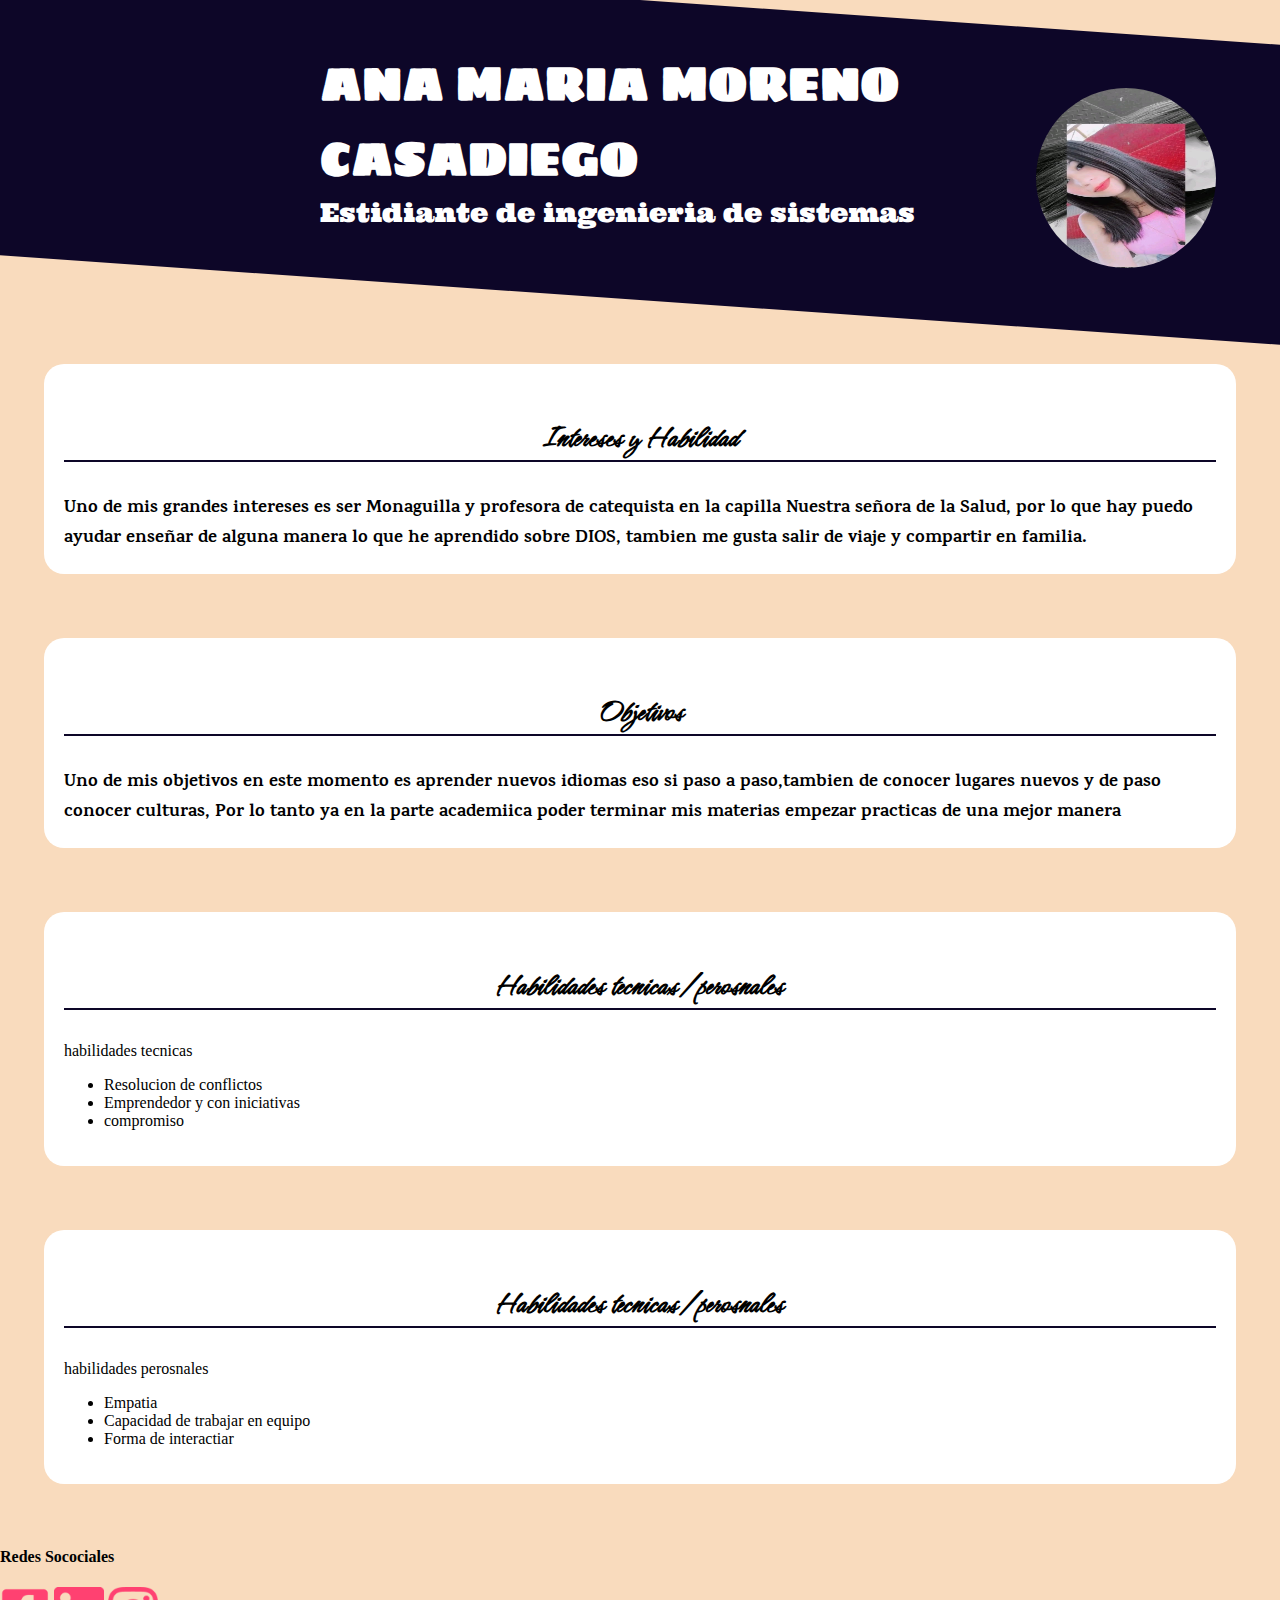
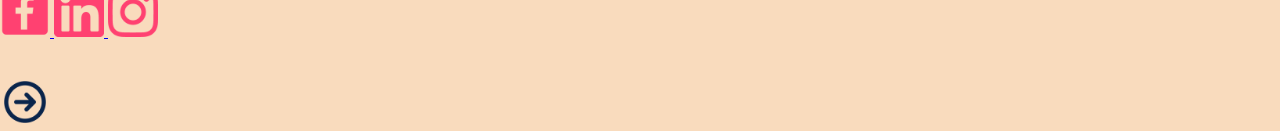
<file: index.html>
<!DOCTYPE html>
<html lang="es">

<head>
     <meta charset="UTF-8">
     <meta http-equiv="X-UA-Compatible" content="IE=edge">
     <meta name="viewport" content="width=device-width, initial-scale=1.0">
     <title> Hoja De Vida</title>
     <link rel="stylesheet" href="css/index.css">
     <link href="https://fonts.googleapis.com/css2?family=Hurricane&family=Indie+Flower&family=Karma:wght@300&family=Neucha&family=Sigmar+One&family=Ultra&display=swap"
          rel="stylesheet">
</head>

<body>
     <div class="name">

          <div class="img">
               <img src="imagenes/foto1.png" alt="">
          </div>

          <div class="content">
               <p class="P-1">ANA MARIA MORENO CASADIEGO</p>
               <p class="P-2">Estidiante de ingenieria de sistemas</p>
          </div>

     </div>


     <div class="container">


          <div class="info">
               <p class="TituloSeccion">Intereses y Habilidad</p>
               <p class="TituloInfo">Uno de mis grandes intereses es ser Monaguilla y profesora de
                    catequista en
                    la capilla Nuestra señora de la Salud, por lo que hay puedo ayudar enseñar de alguna manera lo que
                    he aprendido sobre DIOS, tambien me gusta salir de viaje y compartir en familia.</p>

          </div>


          <div class="info">
               <p class="TituloSeccion">Objetivos</p>
               <p class="TituloInfo">Uno de mis objetivos en este momento es aprender nuevos idiomas
                    eso si paso a paso,tambien de conocer lugares nuevos y de paso conocer culturas, Por lo tanto ya en
                    la parte academiica poder terminar mis materias empezar practicas de una mejor manera</p>

          </div>


          <div class="info">
               <p class="TituloSeccion">Habilidades tecnicas/perosnales </p>
               <div class="mi-personalidad"> habilidades tecnicas </div>
               <ul>
                    <li>Resolucion de conflictos</li>
                    <li>Emprendedor y con iniciativas</li>
                    <li>compromiso</li>

               </ul>
          </div>

          <div class="info">
               <p class="TituloSeccion">Habilidades tecnicas/perosnales </p>
               <div class="mi-personalidad"> habilidades perosnales</div>
               <ul>
                    <li>Empatia</li>
                    <li>Capacidad de trabajar en equipo</li>
                    <li>Forma de interactiar </li>

               </ul>


          </div>



          <h4>Redes Socociales</h4>
          <div class="Redes Socociales"></div>

          <a href="https://www.facebook.com/anamaria.morenocasadiego.9?locale=es_LA"> <img
                    src="imagenes/ICONOS/facebook_icon_264986.ico" width="50px"> </a>

          <a href="https://www.linkedin.com/feed/"> <img src="imagenes/ICONOS/linkedin_icon_264993.ico" width="50px">
               </li>

               <a href="https://www.instagram.com/anamariacasadiego02/"> <img
                         src="imagenes/ICONOS/instagram_icon_264992.ico" width="50px"></li>

                    <br>
                    <br>
                    <br>

                    <a href="pag1.html"> <img src="imagenes/ICONOS/right_circle_arrow_icon_263581.ico" width="50px">
                    </a>

                    </section>

     </div>

     </div>

     </div>
</body>

</html>
</file>
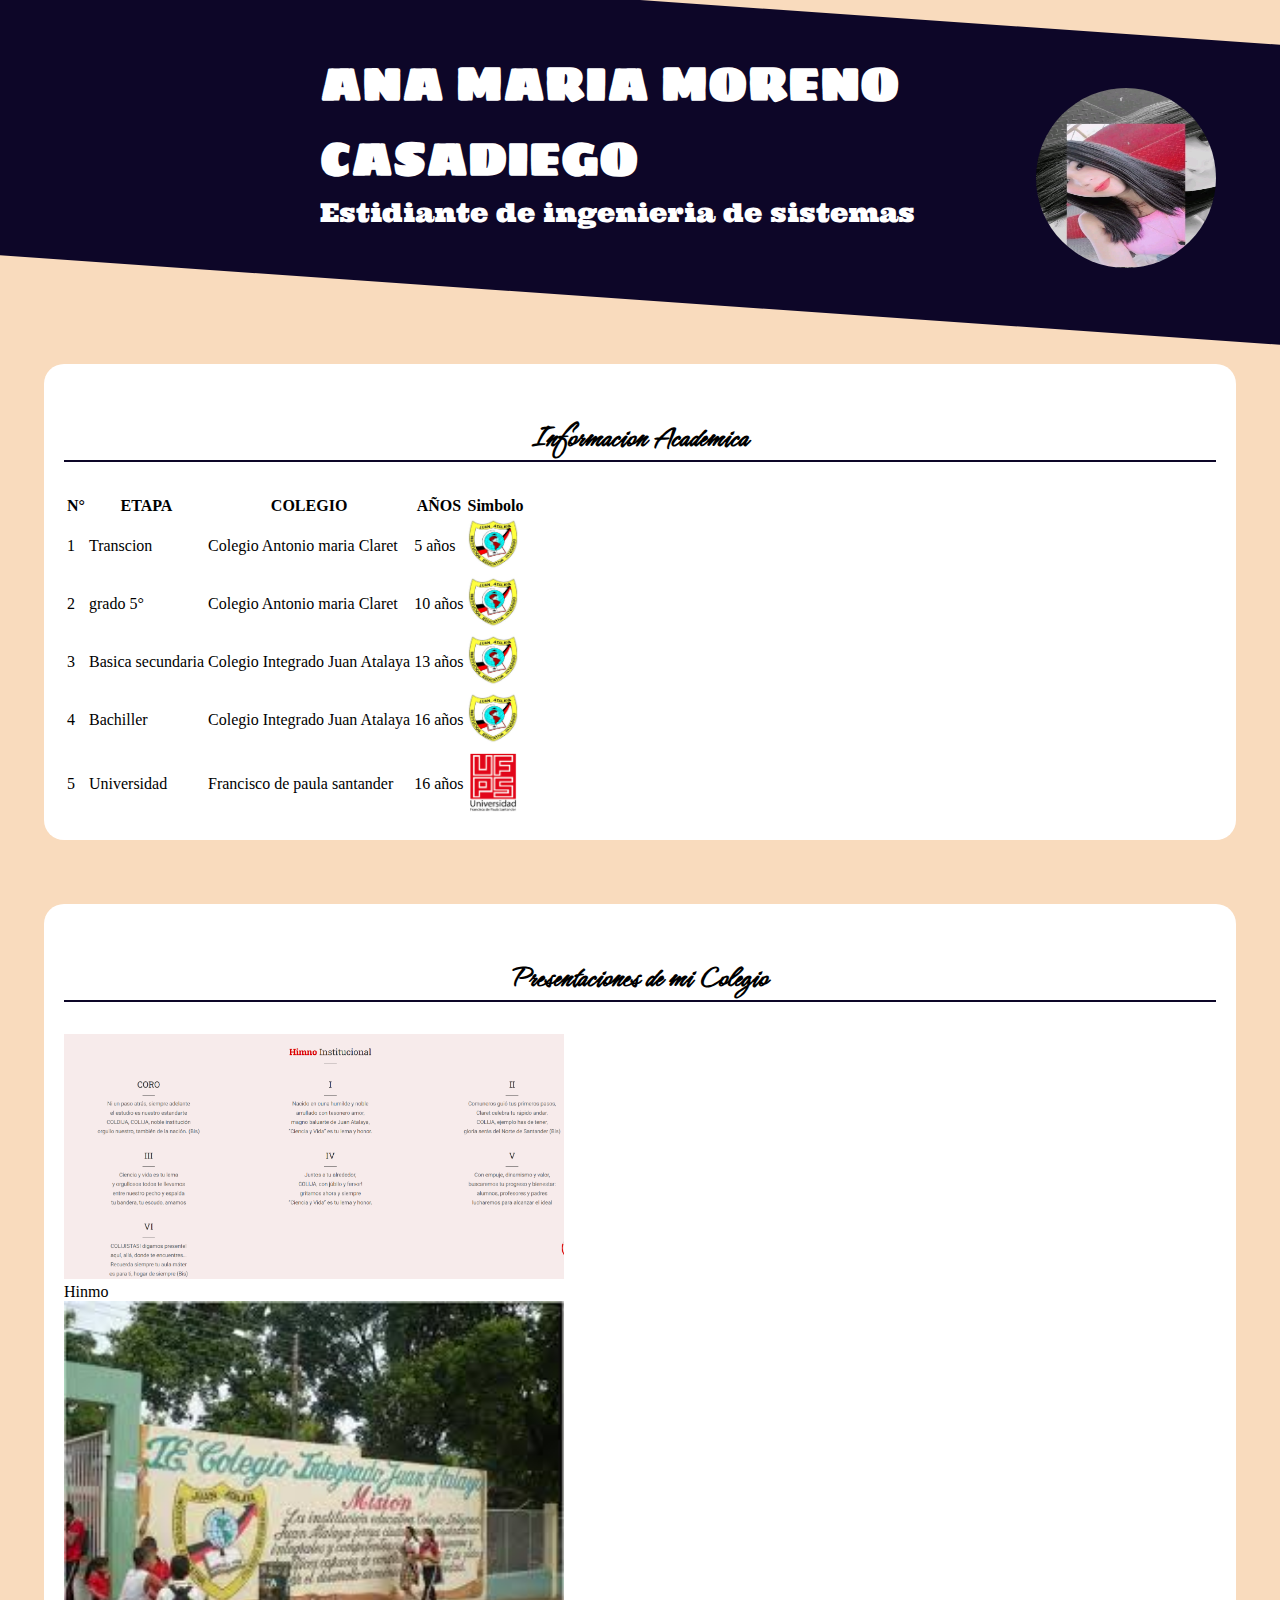
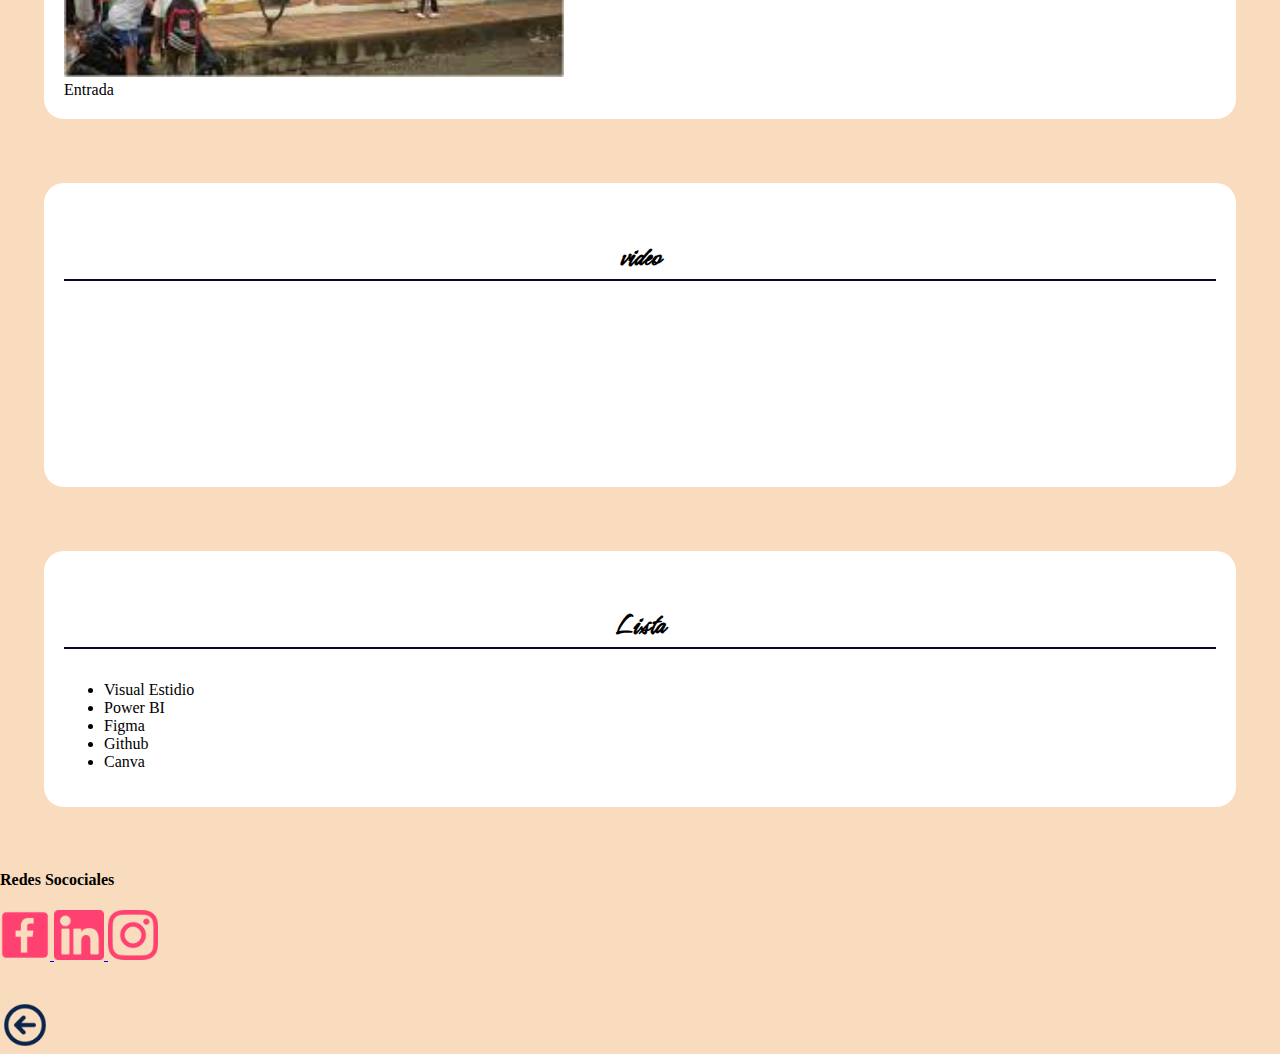
<file: PAG1.html>
<!DOCTYPE html>
<html lang="es">

<head>
     <meta charset="UTF-8">
     <meta http-equiv="X-UA-Compatible" content="IE=edge">
     <meta name="viewport" content="width=device-width, initial-scale=1.0">
     <title> Hoja De Vida</title>
     <link rel="stylesheet" href="css/index.css">
     <link href="https://fonts.googleapis.com/css2?family=Hurricane&family=Indie+Flower&family=Karma:wght@300&family=Neucha&family=Sigmar+One&family=Ultra&display=swap"
          rel="stylesheet">
</head>

<body>
     <div class="name">

          <div class="img">
               <img src="imagenes/foto1.png" alt="">
          </div>

          <div class="content">
               <p class="P-1">ANA MARIA MORENO CASADIEGO</p>
               <p class="P-2">Estidiante de ingenieria de sistemas</p>
          </div>

     </div>


     <div class="container">


          <div class="info">
               <p class="TituloSeccion">Informacion Academica</p>
               <table>
                    <thead>
                        <th>N°</th>
                        <th>ETAPA</th>
                        <th>COLEGIO</th>
                        <th>AÑOS</th>
                        <th>Simbolo</th>

                    </thead>

                    <tbody>
                        <tr>
                            <td>1</td>
                            <td>Transcion</td>
                            <td>Colegio Antonio maria Claret</td>
                            <td>5 años</td>
                            <td><img src="imagenes/Escudo1.jpeg" width="50px" /> </td>

                        </tr>

                        <tr>
                            <td>2</td>
                            <td>grado 5°</td>
                            <td>Colegio Antonio maria Claret</td>
                            <td>10 años</td>
                            <td><img src="imagenes/Escudo1.jpeg" width="50px" /></td>

                        </tr>

                        <tr>
                            <td>3</td>
                            <td>Basica secundaria</td>
                            <td>Colegio Integrado Juan Atalaya</td>
                            <td>13 años</td>
                            <td><img src="imagenes/Escudo1.jpeg" width="50px" /> </td>

                        </tr>

                        <tr>
                            <td>4</td>
                            <td>Bachiller</td>
                            <td>Colegio Integrado Juan Atalaya</td>
                            <td>16 años</td>
                            <td><img src="imagenes/Escudo1.jpeg" width="50px" /> </td>

                        </tr>

                        <tr>
                            <td>5</td>
                            <td> Universidad</td>
                            <td>Francisco de paula santander</td>
                            <td>16 años </td>
                            <td><img src="imagenes/UFPS2.png" width="50px" /> </td>

                        </tr>
                    </tbody>
                </table>

          </div>


          <div class="info">
               <p class="TituloSeccion">Presentaciones de mi Colegio</p>
               <div class="la institucion cuenta con varias cedes"></div>

                <div class="contenedor">
                    <img src="imagenes/Hinmo.png" alt="Descripcion de la imagen" width="500px">
                    <figcaption>Hinmo </figcaption>

                    <img src="imagenes/parte del colegio.jpeg" alt="Descripcion de la imagen" width="500px">
                    <figcaption>Entrada</figcaption>
                </div>

          </div>


          <div class="info">
               <p class="TituloSeccion">video </p>
               <div class="videos de exposiciones o algo"></div> 

               <iframe src="https://www.youtube.com/embed/i_Z9-Vtft2M?si=u8guHi1m_lRtXYGW" frameborder="0"></iframe>
          </div>

          <div class="info">
               <p class="TituloSeccion">Lista </p>
               <div class="herramientas a utulizar"></div> 

                <ul>
                    <li>Visual Estidio</li>
                    <li>Power BI</li>
                    <li>Figma</li>
                    <li>Github</li>
                    <li>Canva</li>

                </ul>


          </div>



          <h4>Redes Socociales</h4>
          <div class="Redes Socociales"></div>

          <a href="https://www.facebook.com/anamaria.morenocasadiego.9?locale=es_LA"> <img
                    src="imagenes/ICONOS/facebook_icon_264986.ico" width="50px"> </a>

          <a href="https://www.linkedin.com/feed/"> <img src="imagenes/ICONOS/linkedin_icon_264993.ico" width="50px">
               </li>

               <a href="https://www.instagram.com/anamariacasadiego02/"> <img
                         src="imagenes/ICONOS/instagram_icon_264992.ico" width="50px"></li>

                    <br>
                    <br>
                    <br>

                    <a href="index.html"> <img src="imagenes/ICONOS/left_circle_arrow_icon_263575.ico" width="50px">
                    </a>

                    </section>

     </div>

     </div>

     </div>
</body>

</html>
</file>
<file: css/index.css>
body{
   margin: 0;
   padding: 0;
  background: #F9DBBD;
}

.name{
width: 100%;
height: 300px;
background:#0D0628 ;
transform: skewY(4deg);
}
.name .diviciones{

   width: 90%;
   height: auto;
   background: #E6BEAE;
   margin: 5% auto;
   padding: 30px;
   border-radius: 30px;
   display: inline;
}

.name .content{
  width: 50%;
  height: 50%;
  position: absolute;
  left: 25%;
}

.name .content .P-1{
 color:white;
 font-family: 'Sigmar One', cursive;
 font-weight: bolder; 
 font-size:46px;
 transform: skewY(-4deg);
 margin-bottom: 0%;
}

.name .content .P-2{
  color:white ;
  font-family: 'Ultra', serif; 
   font-size:26px;
   transform: skewY(-4deg);
   margin-top: 0%;
   margin-bottom: 0%;
}

.name .img{

position: absolute;
top: 18%;
right: 5%;
width: 180px;
height: 180px;
border-radius: 100%;
transform: skewY(-4deg);
overflow: hidden;
}
.name .img img{
  width: 180px; ;
  height: 200px; ;
}


.info{
  width: 90%;
  height: auto; 
  background: white;
  margin: 5% auto;
  padding: 20px;
  border-radius: 20px;
}

.info .TituloSeccion{
   color: black;
   font-family: 'Hurricane', cursive;
   font-size: xx-large;
   text-align: center;
   font-weight:bolder ;
   border-bottom: 2px #0D0628 solid;
}

.info .TituloInfo{
  color: black;
  font-family: 'Karma', serif;
  font-weight:bolder ;
  font-size: large;
  display:inline ;
  margin-right: 20px;
}

.info .infoInfo{
  color: #DA627D;
  font-family: 'Karma', serif;
  font-weight:bolder ;
  font-size: large;
  display: inline;

} 
.info .informaciónP{

   color: white;
   font-family: 'Source Sans Pro', sans-serif;
   font-weight: normal;
   font-size: large;
   display: inline;
}
</file>
